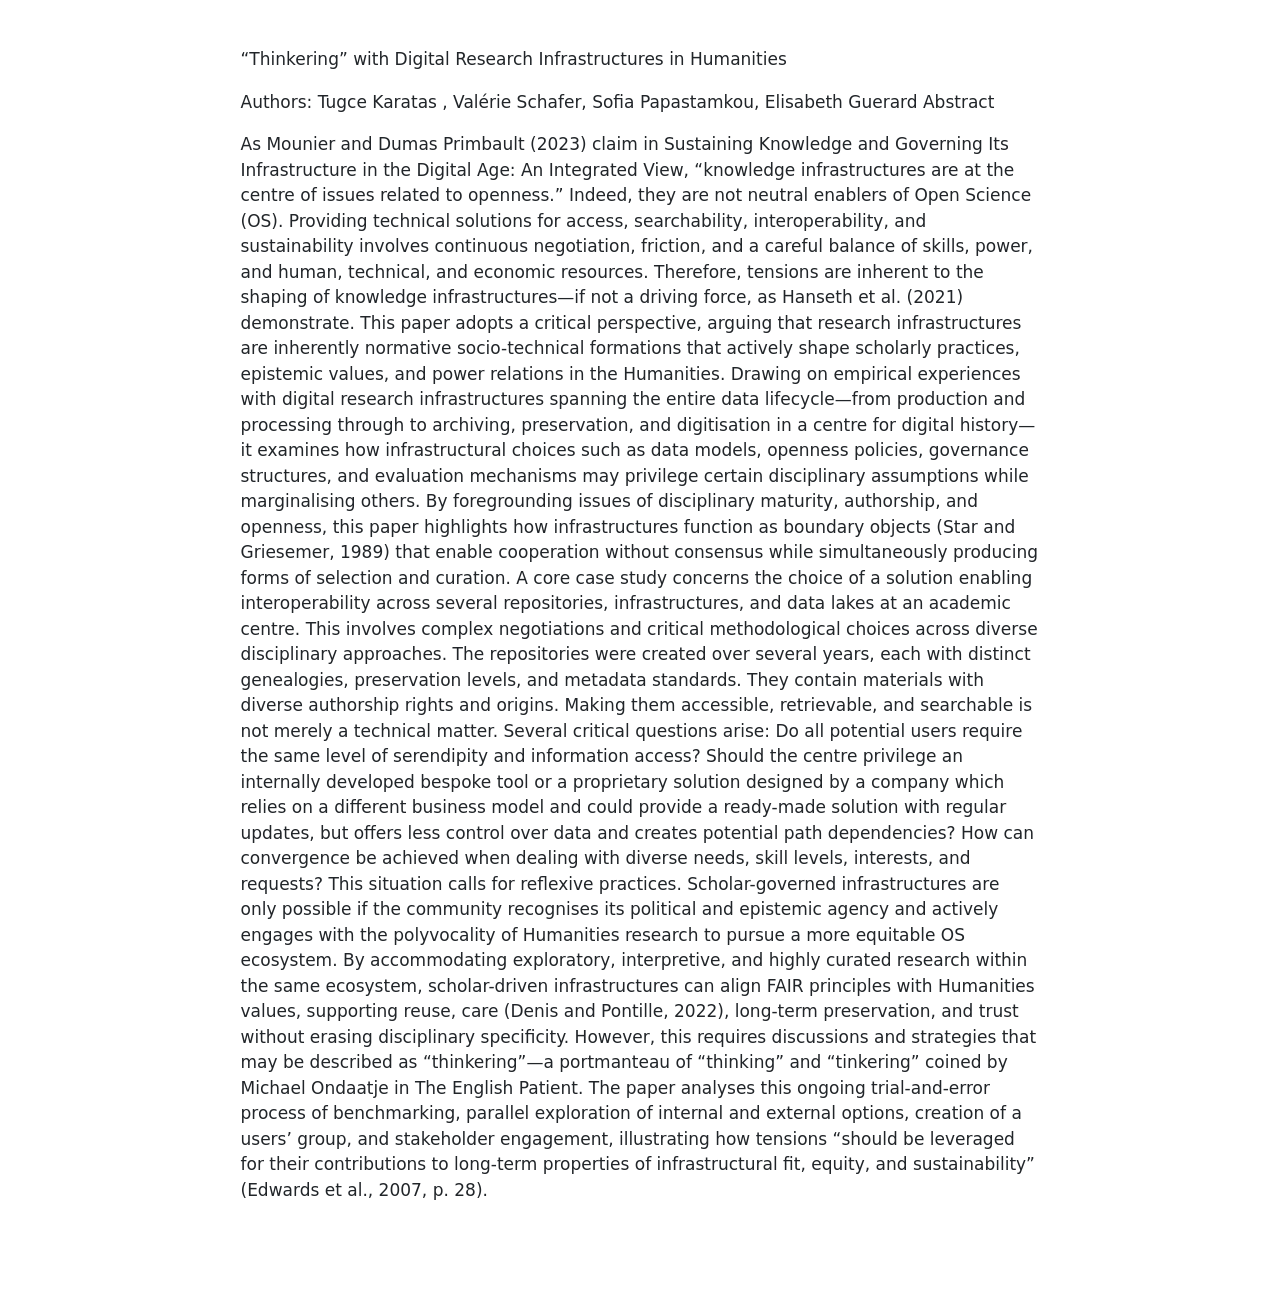
<file: abstract.html>
<!DOCTYPE html>
<html xmlns="http://www.w3.org/1999/xhtml" lang="en" xml:lang="en"><head>

<meta charset="utf-8">
<meta name="generator" content="quarto-1.9.38">

<meta name="viewport" content="width=device-width, initial-scale=1.0, user-scalable=yes">


<title>abstract</title>
<style>
/* Default styles provided by pandoc.
** See https://pandoc.org/MANUAL.html#variables-for-html for config info.
*/
code{white-space: pre-wrap;}
span.smallcaps{font-variant: small-caps;}
div.columns{display: flex; gap: min(4vw, 1.5em);}
div.column{flex: auto; overflow-x: auto;}
div.hanging-indent{margin-left: 1.5em; text-indent: -1.5em;}
ul.task-list{list-style: none;}
ul.task-list li input[type="checkbox"] {
  width: 0.8em;
  margin: 0 0.8em 0.2em -1em; /* quarto-specific, see https://github.com/quarto-dev/quarto-cli/issues/4556 */ 
  vertical-align: middle;
}
</style>


<script src="site_libs/quarto-nav/quarto-nav.js"></script>
<script src="site_libs/clipboard/clipboard.min.js"></script>
<script src="site_libs/quarto-search/autocomplete.umd.js"></script>
<script src="site_libs/quarto-search/fuse.min.js"></script>
<script src="site_libs/quarto-search/quarto-search.js"></script>
<meta name="quarto:offset" content="./">
<script src="site_libs/quarto-html/quarto.js" type="module"></script>
<script src="site_libs/quarto-html/tabsets/tabsets.js" type="module"></script>
<script src="site_libs/quarto-html/popper.min.js"></script>
<script src="site_libs/quarto-html/tippy.umd.min.js"></script>
<script src="site_libs/quarto-html/anchor.min.js"></script>
<link href="site_libs/quarto-html/tippy.css" rel="stylesheet">
<link href="site_libs/quarto-html/quarto-syntax-highlighting-15634bcf2e68342d4ad2dfa704d543f6.css" rel="stylesheet" id="quarto-text-highlighting-styles">
<script src="site_libs/bootstrap/bootstrap.min.js"></script>
<link href="site_libs/bootstrap/bootstrap-icons.css" rel="stylesheet">
<link href="site_libs/bootstrap/bootstrap-1e273511d09b17b40736144097ac5380.min.css" rel="stylesheet" append-hash="true" id="quarto-bootstrap" data-mode="light">
<script id="quarto-search-options" type="application/json">{
  "location": "sidebar",
  "copy-button": false,
  "collapse-after": 3,
  "panel-placement": "start",
  "type": "textbox",
  "limit": 50,
  "keyboard-shortcut": [
    "f",
    "/",
    "s"
  ],
  "show-item-context": false,
  "language": {
    "search-no-results-text": "No results",
    "search-matching-documents-text": "matching documents",
    "search-copy-link-title": "Copy link to search",
    "search-hide-matches-text": "Hide additional matches",
    "search-more-match-text": "more match in this document",
    "search-more-matches-text": "more matches in this document",
    "search-clear-button-title": "Clear",
    "search-text-placeholder": "",
    "search-detached-cancel-button-title": "Cancel",
    "search-submit-button-title": "Submit",
    "search-label": "Search"
  }
}</script>


</head>

<body class="fullcontent quarto-light">

<div id="quarto-search-results"></div>
<!-- content -->
<div id="quarto-content" class="quarto-container page-columns page-rows-contents page-layout-article">
<!-- sidebar -->
<!-- margin-sidebar -->
    
<!-- main -->
<main class="content" id="quarto-document-content"><header id="title-block-header" class="quarto-title-block"></header>




<p>“Thinkering” with Digital Research Infrastructures in Humanities</p>
<p>Authors: Tugce Karatas , Valérie Schafer, Sofia Papastamkou, Elisabeth Guerard Abstract</p>
<p>As Mounier and Dumas Primbault (2023) claim in Sustaining Knowledge and Governing Its Infrastructure in the Digital Age: An Integrated View, “knowledge infrastructures are at the centre of issues related to openness.” Indeed, they are not neutral enablers of Open Science (OS). Providing technical solutions for access, searchability, interoperability, and sustainability involves continuous negotiation, friction, and a careful balance of skills, power, and human, technical, and economic resources. Therefore, tensions are inherent to the shaping of knowledge infrastructures—if not a driving force, as Hanseth et al.&nbsp;(2021) demonstrate. This paper adopts a critical perspective, arguing that research infrastructures are inherently normative socio-technical formations that actively shape scholarly practices, epistemic values, and power relations in the Humanities. Drawing on empirical experiences with digital research infrastructures spanning the entire data lifecycle—from production and processing through to archiving, preservation, and digitisation in a centre for digital history—it examines how infrastructural choices such as data models, openness policies, governance structures, and evaluation mechanisms may privilege certain disciplinary assumptions while marginalising others. By foregrounding issues of disciplinary maturity, authorship, and openness, this paper highlights how infrastructures function as boundary objects (Star and Griesemer, 1989) that enable cooperation without consensus while simultaneously producing forms of selection and curation. A core case study concerns the choice of a solution enabling interoperability across several repositories, infrastructures, and data lakes at an academic centre. This involves complex negotiations and critical methodological choices across diverse disciplinary approaches. The repositories were created over several years, each with distinct genealogies, preservation levels, and metadata standards. They contain materials with diverse authorship rights and origins. Making them accessible, retrievable, and searchable is not merely a technical matter. Several critical questions arise: Do all potential users require the same level of serendipity and information access? Should the centre privilege an internally developed bespoke tool or a proprietary solution designed by a company which relies on a different business model and could provide a ready-made solution with regular updates, but offers less control over data and creates potential path dependencies? How can convergence be achieved when dealing with diverse needs, skill levels, interests, and requests? This situation calls for reflexive practices. Scholar-governed infrastructures are only possible if the community recognises its political and epistemic agency and actively engages with the polyvocality of Humanities research to pursue a more equitable OS ecosystem. By accommodating exploratory, interpretive, and highly curated research within the same ecosystem, scholar-driven infrastructures can align FAIR principles with Humanities values, supporting reuse, care (Denis and Pontille, 2022), long-term preservation, and trust without erasing disciplinary specificity. However, this requires discussions and strategies that may be described as “thinkering”—a portmanteau of “thinking” and “tinkering” coined by Michael Ondaatje in The English Patient. The paper analyses this ongoing trial-and-error process of benchmarking, parallel exploration of internal and external options, creation of a users’ group, and stakeholder engagement, illustrating how tensions “should be leveraged for their contributions to long-term properties of infrastructural fit, equity, and sustainability” (Edwards et al., 2007, p.&nbsp;28).</p>



</main> <!-- /main -->
<script id="quarto-html-after-body" type="application/javascript">
  window.document.addEventListener("DOMContentLoaded", function (event) {
    const icon = "";
    const anchorJS = new window.AnchorJS();
    anchorJS.options = {
      placement: 'right',
      icon: icon
    };
    anchorJS.add('.anchored');
    const isCodeAnnotation = (el) => {
      for (const clz of el.classList) {
        if (clz.startsWith('code-annotation-')) {                     
          return true;
        }
      }
      return false;
    }
    const onCopySuccess = function(e) {
      // button target
      const button = e.trigger;
      // don't keep focus
      button.blur();
      // flash "checked"
      button.classList.add('code-copy-button-checked');
      var currentTitle = button.getAttribute("title");
      button.setAttribute("title", "Copied!");
      let tooltip;
      if (window.bootstrap) {
        button.setAttribute("data-bs-toggle", "tooltip");
        button.setAttribute("data-bs-placement", "left");
        button.setAttribute("data-bs-title", "Copied!");
        tooltip = new bootstrap.Tooltip(button, 
          { trigger: "manual", 
            customClass: "code-copy-button-tooltip",
            offset: [0, -8]});
        tooltip.show();    
      }
      setTimeout(function() {
        if (tooltip) {
          tooltip.hide();
          button.removeAttribute("data-bs-title");
          button.removeAttribute("data-bs-toggle");
          button.removeAttribute("data-bs-placement");
        }
        button.setAttribute("title", currentTitle);
        button.classList.remove('code-copy-button-checked');
      }, 1000);
      // clear code selection
      e.clearSelection();
    }
    const getTextToCopy = function(trigger) {
      const outerScaffold = trigger.parentElement.cloneNode(true);
      const codeEl = outerScaffold.querySelector('code');
      for (const childEl of codeEl.children) {
        if (isCodeAnnotation(childEl)) {
          childEl.remove();
        }
      }
      return codeEl.innerText;
    }
    const clipboard = new window.ClipboardJS('.code-copy-button:not([data-in-quarto-modal])', {
      text: getTextToCopy
    });
    clipboard.on('success', onCopySuccess);
    if (window.document.getElementById('quarto-embedded-source-code-modal')) {
      const clipboardModal = new window.ClipboardJS('.code-copy-button[data-in-quarto-modal]', {
        text: getTextToCopy,
        container: window.document.getElementById('quarto-embedded-source-code-modal')
      });
      clipboardModal.on('success', onCopySuccess);
    }
      var localhostRegex = new RegExp(/^(?:http|https):\/\/localhost\:?[0-9]*\//);
      var mailtoRegex = new RegExp(/^mailto:/);
        var filterRegex = new RegExp("https:\/\/eliselavy\.github\.io\/talk-operas\/");
      var isInternal = (href) => {
          return filterRegex.test(href) || localhostRegex.test(href) || mailtoRegex.test(href);
      }
      // Inspect non-navigation links and adorn them if external
     var links = window.document.querySelectorAll('a[href]:not(.nav-link):not(.navbar-brand):not(.toc-action):not(.sidebar-link):not(.sidebar-item-toggle):not(.pagination-link):not(.no-external):not([aria-hidden]):not(.dropdown-item):not(.quarto-navigation-tool):not(.about-link)');
      for (var i=0; i<links.length; i++) {
        const link = links[i];
        if (!isInternal(link.href)) {
          // undo the damage that might have been done by quarto-nav.js in the case of
          // links that we want to consider external
          if (link.dataset.originalHref !== undefined) {
            link.href = link.dataset.originalHref;
          }
        }
      }
    function tippyHover(el, contentFn, onTriggerFn, onUntriggerFn) {
      const config = {
        allowHTML: true,
        maxWidth: 500,
        delay: 100,
        arrow: false,
        appendTo: function(el) {
            return el.parentElement;
        },
        interactive: true,
        interactiveBorder: 10,
        theme: 'quarto',
        placement: 'bottom-start',
      };
      if (contentFn) {
        config.content = contentFn;
      }
      if (onTriggerFn) {
        config.onTrigger = onTriggerFn;
      }
      if (onUntriggerFn) {
        config.onUntrigger = onUntriggerFn;
      }
      window.tippy(el, config); 
    }
    const noterefs = window.document.querySelectorAll('a[role="doc-noteref"]');
    for (var i=0; i<noterefs.length; i++) {
      const ref = noterefs[i];
      tippyHover(ref, function() {
        // use id or data attribute instead here
        let href = ref.getAttribute('data-footnote-href') || ref.getAttribute('href');
        try { href = new URL(href).hash; } catch {}
        const id = href.replace(/^#\/?/, "");
        const note = window.document.getElementById(id);
        if (note) {
          return note.innerHTML;
        } else {
          return "";
        }
      });
    }
    const xrefs = window.document.querySelectorAll('a.quarto-xref');
    const processXRef = (id, note) => {
      // Strip column container classes
      const stripColumnClz = (el) => {
        el.classList.remove("page-full", "page-columns");
        if (el.children) {
          for (const child of el.children) {
            stripColumnClz(child);
          }
        }
      }
      stripColumnClz(note)
      if (id === null || id.startsWith('sec-')) {
        // Special case sections, only their first couple elements
        const container = document.createElement("div");
        if (note.children && note.children.length > 2) {
          container.appendChild(note.children[0].cloneNode(true));
          for (let i = 1; i < note.children.length; i++) {
            const child = note.children[i];
            if (child.tagName === "P" && child.innerText === "") {
              continue;
            } else {
              container.appendChild(child.cloneNode(true));
              break;
            }
          }
          if (window.Quarto?.typesetMath) {
            window.Quarto.typesetMath(container);
          }
          return container.innerHTML
        } else {
          if (window.Quarto?.typesetMath) {
            window.Quarto.typesetMath(note);
          }
          return note.innerHTML;
        }
      } else {
        // Remove any anchor links if they are present
        const anchorLink = note.querySelector('a.anchorjs-link');
        if (anchorLink) {
          anchorLink.remove();
        }
        if (window.Quarto?.typesetMath) {
          window.Quarto.typesetMath(note);
        }
        if (note.classList.contains("callout")) {
          return note.outerHTML;
        } else {
          return note.innerHTML;
        }
      }
    }
    for (var i=0; i<xrefs.length; i++) {
      const xref = xrefs[i];
      tippyHover(xref, undefined, function(instance) {
        instance.disable();
        let url = xref.getAttribute('href');
        let hash = undefined; 
        if (url.startsWith('#')) {
          hash = url;
        } else {
          try { hash = new URL(url).hash; } catch {}
        }
        if (hash) {
          const id = hash.replace(/^#\/?/, "");
          const note = window.document.getElementById(id);
          if (note !== null) {
            try {
              const html = processXRef(id, note.cloneNode(true));
              instance.setContent(html);
            } finally {
              instance.enable();
              instance.show();
            }
          } else {
            // See if we can fetch this
            fetch(url.split('#')[0])
            .then(res => res.text())
            .then(html => {
              const parser = new DOMParser();
              const htmlDoc = parser.parseFromString(html, "text/html");
              const note = htmlDoc.getElementById(id);
              if (note !== null) {
                const html = processXRef(id, note);
                instance.setContent(html);
              } 
            }).finally(() => {
              instance.enable();
              instance.show();
            });
          }
        } else {
          // See if we can fetch a full url (with no hash to target)
          // This is a special case and we should probably do some content thinning / targeting
          fetch(url)
          .then(res => res.text())
          .then(html => {
            const parser = new DOMParser();
            const htmlDoc = parser.parseFromString(html, "text/html");
            const note = htmlDoc.querySelector('main.content');
            if (note !== null) {
              // This should only happen for chapter cross references
              // (since there is no id in the URL)
              // remove the first header
              if (note.children.length > 0 && note.children[0].tagName === "HEADER") {
                note.children[0].remove();
              }
              const html = processXRef(null, note);
              instance.setContent(html);
            } 
          }).finally(() => {
            instance.enable();
            instance.show();
          });
        }
      }, function(instance) {
      });
    }
        let selectedAnnoteEl;
        const selectorForAnnotation = ( cell, annotation) => {
          let cellAttr = 'data-code-cell="' + cell + '"';
          let lineAttr = 'data-code-annotation="' +  annotation + '"';
          const selector = 'span[' + cellAttr + '][' + lineAttr + ']';
          return selector;
        }
        const selectCodeLines = (annoteEl) => {
          const doc = window.document;
          const targetCell = annoteEl.getAttribute("data-target-cell");
          const targetAnnotation = annoteEl.getAttribute("data-target-annotation");
          const annoteSpan = window.document.querySelector(selectorForAnnotation(targetCell, targetAnnotation));
          const lines = annoteSpan.getAttribute("data-code-lines").split(",");
          const lineIds = lines.map((line) => {
            return targetCell + "-" + line;
          })
          let top = null;
          let height = null;
          let parent = null;
          if (lineIds.length > 0) {
              //compute the position of the single el (top and bottom and make a div)
              const el = window.document.getElementById(lineIds[0]);
              top = el.offsetTop;
              height = el.offsetHeight;
              parent = el.parentElement.parentElement;
            if (lineIds.length > 1) {
              const lastEl = window.document.getElementById(lineIds[lineIds.length - 1]);
              const bottom = lastEl.offsetTop + lastEl.offsetHeight;
              height = bottom - top;
            }
            if (top !== null && height !== null && parent !== null) {
              // cook up a div (if necessary) and position it 
              let div = window.document.getElementById("code-annotation-line-highlight");
              if (div === null) {
                div = window.document.createElement("div");
                div.setAttribute("id", "code-annotation-line-highlight");
                div.style.position = 'absolute';
                parent.appendChild(div);
              }
              div.style.top = top - 2 + "px";
              div.style.height = height + 4 + "px";
              div.style.left = 0;
              let gutterDiv = window.document.getElementById("code-annotation-line-highlight-gutter");
              if (gutterDiv === null) {
                gutterDiv = window.document.createElement("div");
                gutterDiv.setAttribute("id", "code-annotation-line-highlight-gutter");
                gutterDiv.style.position = 'absolute';
                const codeCell = window.document.getElementById(targetCell);
                const gutter = codeCell.querySelector('.code-annotation-gutter');
                gutter.appendChild(gutterDiv);
              }
              gutterDiv.style.top = top - 2 + "px";
              gutterDiv.style.height = height + 4 + "px";
            }
            selectedAnnoteEl = annoteEl;
          }
        };
        const unselectCodeLines = () => {
          const elementsIds = ["code-annotation-line-highlight", "code-annotation-line-highlight-gutter"];
          elementsIds.forEach((elId) => {
            const div = window.document.getElementById(elId);
            if (div) {
              div.remove();
            }
          });
          selectedAnnoteEl = undefined;
        };
          // Handle positioning of the toggle
      window.addEventListener(
        "resize",
        throttle(() => {
          elRect = undefined;
          if (selectedAnnoteEl) {
            selectCodeLines(selectedAnnoteEl);
          }
        }, 10)
      );
      function throttle(fn, ms) {
      let throttle = false;
      let timer;
        return (...args) => {
          if(!throttle) { // first call gets through
              fn.apply(this, args);
              throttle = true;
          } else { // all the others get throttled
              if(timer) clearTimeout(timer); // cancel #2
              timer = setTimeout(() => {
                fn.apply(this, args);
                timer = throttle = false;
              }, ms);
          }
        };
      }
        // Attach click handler to the DT
        const annoteDls = window.document.querySelectorAll('dt[data-target-cell]');
        for (const annoteDlNode of annoteDls) {
          annoteDlNode.addEventListener('click', (event) => {
            const clickedEl = event.target;
            if (clickedEl !== selectedAnnoteEl) {
              unselectCodeLines();
              const activeEl = window.document.querySelector('dt[data-target-cell].code-annotation-active');
              if (activeEl) {
                activeEl.classList.remove('code-annotation-active');
              }
              selectCodeLines(clickedEl);
              clickedEl.classList.add('code-annotation-active');
            } else {
              // Unselect the line
              unselectCodeLines();
              clickedEl.classList.remove('code-annotation-active');
            }
          });
        }
    const findCites = (el) => {
      const parentEl = el.parentElement;
      if (parentEl) {
        const cites = parentEl.dataset.cites;
        if (cites) {
          return {
            el,
            cites: cites.split(' ')
          };
        } else {
          return findCites(el.parentElement)
        }
      } else {
        return undefined;
      }
    };
    var bibliorefs = window.document.querySelectorAll('a[role="doc-biblioref"]');
    for (var i=0; i<bibliorefs.length; i++) {
      const ref = bibliorefs[i];
      const citeInfo = findCites(ref);
      if (citeInfo) {
        tippyHover(citeInfo.el, function() {
          var popup = window.document.createElement('div');
          citeInfo.cites.forEach(function(cite) {
            var citeDiv = window.document.createElement('div');
            citeDiv.classList.add('hanging-indent');
            citeDiv.classList.add('csl-entry');
            var biblioDiv = window.document.getElementById('ref-' + cite);
            if (biblioDiv) {
              citeDiv.innerHTML = biblioDiv.innerHTML;
            }
            popup.appendChild(citeDiv);
          });
          return popup.innerHTML;
        });
      }
    }
  });
  </script>
</div> <!-- /content -->




</body></html>
</file>
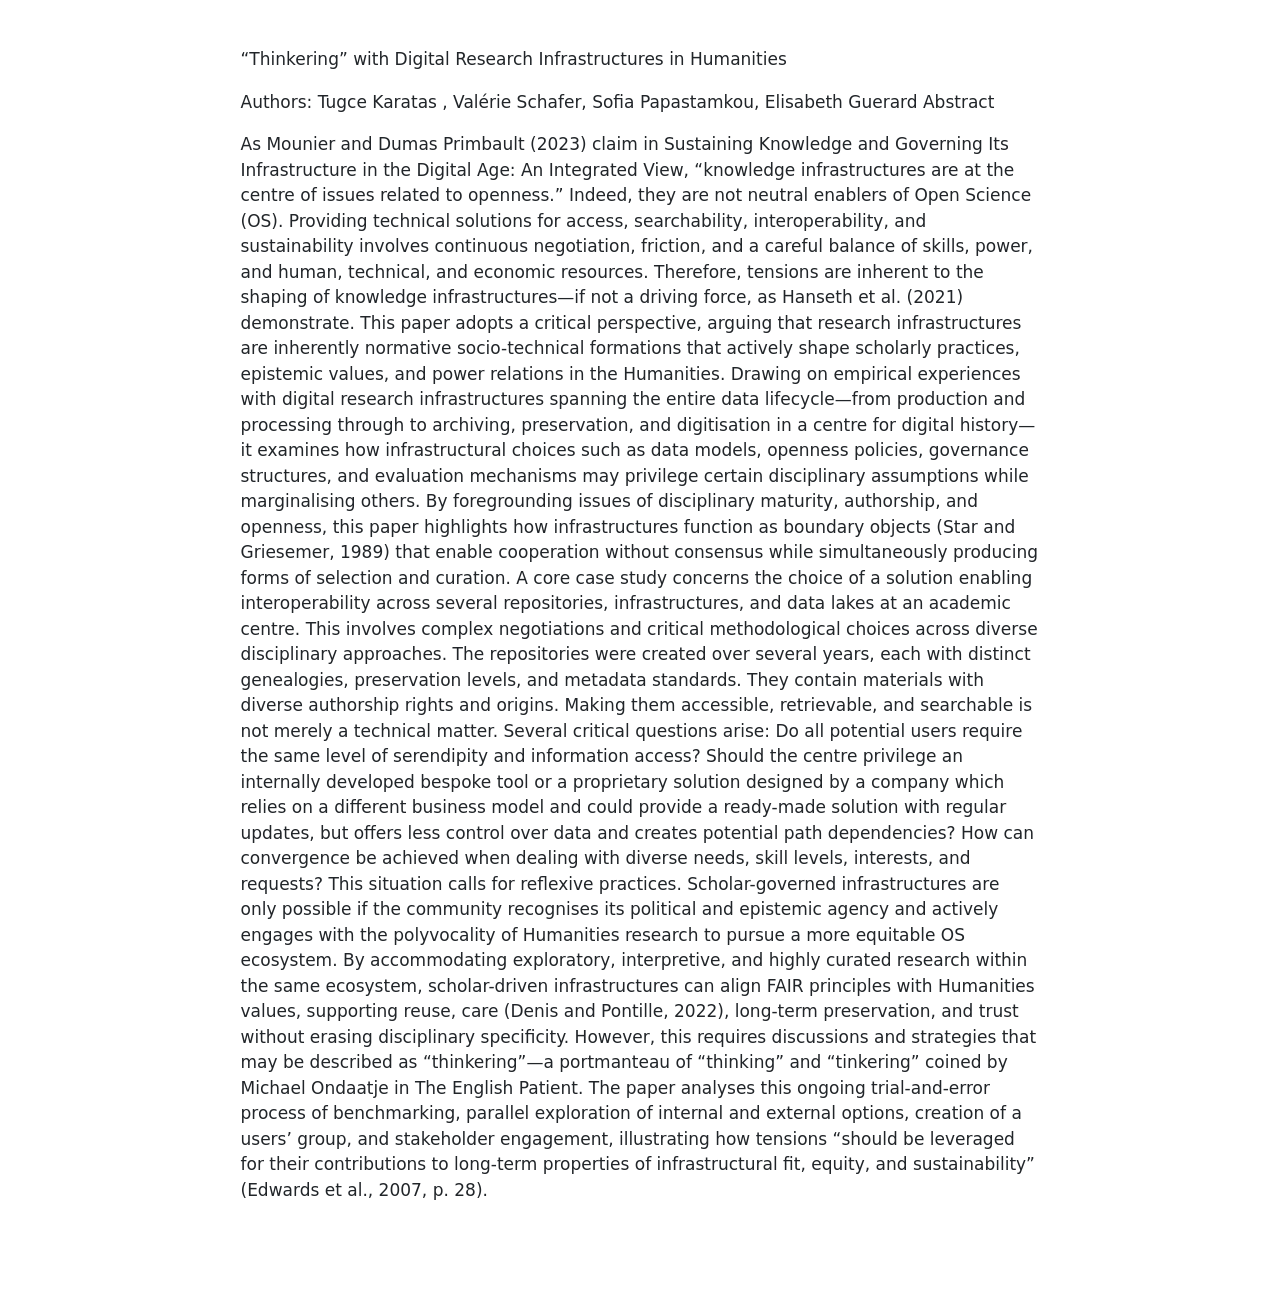
<file: docs/abstract.html>
<!DOCTYPE html>
<html xmlns="http://www.w3.org/1999/xhtml" lang="en" xml:lang="en"><head>

<meta charset="utf-8">
<meta name="generator" content="quarto-1.7.32">

<meta name="viewport" content="width=device-width, initial-scale=1.0, user-scalable=yes">


<title>abstract</title>
<style>
code{white-space: pre-wrap;}
span.smallcaps{font-variant: small-caps;}
div.columns{display: flex; gap: min(4vw, 1.5em);}
div.column{flex: auto; overflow-x: auto;}
div.hanging-indent{margin-left: 1.5em; text-indent: -1.5em;}
ul.task-list{list-style: none;}
ul.task-list li input[type="checkbox"] {
  width: 0.8em;
  margin: 0 0.8em 0.2em -1em; /* quarto-specific, see https://github.com/quarto-dev/quarto-cli/issues/4556 */ 
  vertical-align: middle;
}
</style>


<script src="site_libs/quarto-nav/quarto-nav.js"></script>
<script src="site_libs/clipboard/clipboard.min.js"></script>
<script src="site_libs/quarto-search/autocomplete.umd.js"></script>
<script src="site_libs/quarto-search/fuse.min.js"></script>
<script src="site_libs/quarto-search/quarto-search.js"></script>
<meta name="quarto:offset" content="./">
<script src="site_libs/quarto-html/quarto.js" type="module"></script>
<script src="site_libs/quarto-html/tabsets/tabsets.js" type="module"></script>
<script src="site_libs/quarto-html/popper.min.js"></script>
<script src="site_libs/quarto-html/tippy.umd.min.js"></script>
<script src="site_libs/quarto-html/anchor.min.js"></script>
<link href="site_libs/quarto-html/tippy.css" rel="stylesheet">
<link href="site_libs/quarto-html/quarto-syntax-highlighting-37eea08aefeeee20ff55810ff984fec1.css" rel="stylesheet" id="quarto-text-highlighting-styles">
<script src="site_libs/bootstrap/bootstrap.min.js"></script>
<link href="site_libs/bootstrap/bootstrap-icons.css" rel="stylesheet">
<link href="site_libs/bootstrap/bootstrap-a14e3238c51140e99ccc48519b6ed9ce.min.css" rel="stylesheet" append-hash="true" id="quarto-bootstrap" data-mode="light">
<script id="quarto-search-options" type="application/json">{
  "location": "sidebar",
  "copy-button": false,
  "collapse-after": 3,
  "panel-placement": "start",
  "type": "textbox",
  "limit": 50,
  "keyboard-shortcut": [
    "f",
    "/",
    "s"
  ],
  "show-item-context": false,
  "language": {
    "search-no-results-text": "No results",
    "search-matching-documents-text": "matching documents",
    "search-copy-link-title": "Copy link to search",
    "search-hide-matches-text": "Hide additional matches",
    "search-more-match-text": "more match in this document",
    "search-more-matches-text": "more matches in this document",
    "search-clear-button-title": "Clear",
    "search-text-placeholder": "",
    "search-detached-cancel-button-title": "Cancel",
    "search-submit-button-title": "Submit",
    "search-label": "Search"
  }
}</script>


</head>

<body class="fullcontent quarto-light">

<div id="quarto-search-results"></div>
<!-- content -->
<div id="quarto-content" class="quarto-container page-columns page-rows-contents page-layout-article">
<!-- sidebar -->
<!-- margin-sidebar -->
    
<!-- main -->
<main class="content" id="quarto-document-content"><header id="title-block-header" class="quarto-title-block"></header>




<p>“Thinkering” with Digital Research Infrastructures in Humanities</p>
<p>Authors: Tugce Karatas , Valérie Schafer, Sofia Papastamkou, Elisabeth Guerard Abstract</p>
<p>As Mounier and Dumas Primbault (2023) claim in Sustaining Knowledge and Governing Its Infrastructure in the Digital Age: An Integrated View, “knowledge infrastructures are at the centre of issues related to openness.” Indeed, they are not neutral enablers of Open Science (OS). Providing technical solutions for access, searchability, interoperability, and sustainability involves continuous negotiation, friction, and a careful balance of skills, power, and human, technical, and economic resources. Therefore, tensions are inherent to the shaping of knowledge infrastructures—if not a driving force, as Hanseth et al.&nbsp;(2021) demonstrate. This paper adopts a critical perspective, arguing that research infrastructures are inherently normative socio-technical formations that actively shape scholarly practices, epistemic values, and power relations in the Humanities. Drawing on empirical experiences with digital research infrastructures spanning the entire data lifecycle—from production and processing through to archiving, preservation, and digitisation in a centre for digital history—it examines how infrastructural choices such as data models, openness policies, governance structures, and evaluation mechanisms may privilege certain disciplinary assumptions while marginalising others. By foregrounding issues of disciplinary maturity, authorship, and openness, this paper highlights how infrastructures function as boundary objects (Star and Griesemer, 1989) that enable cooperation without consensus while simultaneously producing forms of selection and curation. A core case study concerns the choice of a solution enabling interoperability across several repositories, infrastructures, and data lakes at an academic centre. This involves complex negotiations and critical methodological choices across diverse disciplinary approaches. The repositories were created over several years, each with distinct genealogies, preservation levels, and metadata standards. They contain materials with diverse authorship rights and origins. Making them accessible, retrievable, and searchable is not merely a technical matter. Several critical questions arise: Do all potential users require the same level of serendipity and information access? Should the centre privilege an internally developed bespoke tool or a proprietary solution designed by a company which relies on a different business model and could provide a ready-made solution with regular updates, but offers less control over data and creates potential path dependencies? How can convergence be achieved when dealing with diverse needs, skill levels, interests, and requests? This situation calls for reflexive practices. Scholar-governed infrastructures are only possible if the community recognises its political and epistemic agency and actively engages with the polyvocality of Humanities research to pursue a more equitable OS ecosystem. By accommodating exploratory, interpretive, and highly curated research within the same ecosystem, scholar-driven infrastructures can align FAIR principles with Humanities values, supporting reuse, care (Denis and Pontille, 2022), long-term preservation, and trust without erasing disciplinary specificity. However, this requires discussions and strategies that may be described as “thinkering”—a portmanteau of “thinking” and “tinkering” coined by Michael Ondaatje in The English Patient. The paper analyses this ongoing trial-and-error process of benchmarking, parallel exploration of internal and external options, creation of a users’ group, and stakeholder engagement, illustrating how tensions “should be leveraged for their contributions to long-term properties of infrastructural fit, equity, and sustainability” (Edwards et al., 2007, p.&nbsp;28).</p>



</main> <!-- /main -->
<script id="quarto-html-after-body" type="application/javascript">
  window.document.addEventListener("DOMContentLoaded", function (event) {
    const icon = "";
    const anchorJS = new window.AnchorJS();
    anchorJS.options = {
      placement: 'right',
      icon: icon
    };
    anchorJS.add('.anchored');
    const isCodeAnnotation = (el) => {
      for (const clz of el.classList) {
        if (clz.startsWith('code-annotation-')) {                     
          return true;
        }
      }
      return false;
    }
    const onCopySuccess = function(e) {
      // button target
      const button = e.trigger;
      // don't keep focus
      button.blur();
      // flash "checked"
      button.classList.add('code-copy-button-checked');
      var currentTitle = button.getAttribute("title");
      button.setAttribute("title", "Copied!");
      let tooltip;
      if (window.bootstrap) {
        button.setAttribute("data-bs-toggle", "tooltip");
        button.setAttribute("data-bs-placement", "left");
        button.setAttribute("data-bs-title", "Copied!");
        tooltip = new bootstrap.Tooltip(button, 
          { trigger: "manual", 
            customClass: "code-copy-button-tooltip",
            offset: [0, -8]});
        tooltip.show();    
      }
      setTimeout(function() {
        if (tooltip) {
          tooltip.hide();
          button.removeAttribute("data-bs-title");
          button.removeAttribute("data-bs-toggle");
          button.removeAttribute("data-bs-placement");
        }
        button.setAttribute("title", currentTitle);
        button.classList.remove('code-copy-button-checked');
      }, 1000);
      // clear code selection
      e.clearSelection();
    }
    const getTextToCopy = function(trigger) {
        const codeEl = trigger.previousElementSibling.cloneNode(true);
        for (const childEl of codeEl.children) {
          if (isCodeAnnotation(childEl)) {
            childEl.remove();
          }
        }
        return codeEl.innerText;
    }
    const clipboard = new window.ClipboardJS('.code-copy-button:not([data-in-quarto-modal])', {
      text: getTextToCopy
    });
    clipboard.on('success', onCopySuccess);
    if (window.document.getElementById('quarto-embedded-source-code-modal')) {
      const clipboardModal = new window.ClipboardJS('.code-copy-button[data-in-quarto-modal]', {
        text: getTextToCopy,
        container: window.document.getElementById('quarto-embedded-source-code-modal')
      });
      clipboardModal.on('success', onCopySuccess);
    }
      var localhostRegex = new RegExp(/^(?:http|https):\/\/localhost\:?[0-9]*\//);
      var mailtoRegex = new RegExp(/^mailto:/);
        var filterRegex = new RegExp('/' + window.location.host + '/');
      var isInternal = (href) => {
          return filterRegex.test(href) || localhostRegex.test(href) || mailtoRegex.test(href);
      }
      // Inspect non-navigation links and adorn them if external
     var links = window.document.querySelectorAll('a[href]:not(.nav-link):not(.navbar-brand):not(.toc-action):not(.sidebar-link):not(.sidebar-item-toggle):not(.pagination-link):not(.no-external):not([aria-hidden]):not(.dropdown-item):not(.quarto-navigation-tool):not(.about-link)');
      for (var i=0; i<links.length; i++) {
        const link = links[i];
        if (!isInternal(link.href)) {
          // undo the damage that might have been done by quarto-nav.js in the case of
          // links that we want to consider external
          if (link.dataset.originalHref !== undefined) {
            link.href = link.dataset.originalHref;
          }
        }
      }
    function tippyHover(el, contentFn, onTriggerFn, onUntriggerFn) {
      const config = {
        allowHTML: true,
        maxWidth: 500,
        delay: 100,
        arrow: false,
        appendTo: function(el) {
            return el.parentElement;
        },
        interactive: true,
        interactiveBorder: 10,
        theme: 'quarto',
        placement: 'bottom-start',
      };
      if (contentFn) {
        config.content = contentFn;
      }
      if (onTriggerFn) {
        config.onTrigger = onTriggerFn;
      }
      if (onUntriggerFn) {
        config.onUntrigger = onUntriggerFn;
      }
      window.tippy(el, config); 
    }
    const noterefs = window.document.querySelectorAll('a[role="doc-noteref"]');
    for (var i=0; i<noterefs.length; i++) {
      const ref = noterefs[i];
      tippyHover(ref, function() {
        // use id or data attribute instead here
        let href = ref.getAttribute('data-footnote-href') || ref.getAttribute('href');
        try { href = new URL(href).hash; } catch {}
        const id = href.replace(/^#\/?/, "");
        const note = window.document.getElementById(id);
        if (note) {
          return note.innerHTML;
        } else {
          return "";
        }
      });
    }
    const xrefs = window.document.querySelectorAll('a.quarto-xref');
    const processXRef = (id, note) => {
      // Strip column container classes
      const stripColumnClz = (el) => {
        el.classList.remove("page-full", "page-columns");
        if (el.children) {
          for (const child of el.children) {
            stripColumnClz(child);
          }
        }
      }
      stripColumnClz(note)
      if (id === null || id.startsWith('sec-')) {
        // Special case sections, only their first couple elements
        const container = document.createElement("div");
        if (note.children && note.children.length > 2) {
          container.appendChild(note.children[0].cloneNode(true));
          for (let i = 1; i < note.children.length; i++) {
            const child = note.children[i];
            if (child.tagName === "P" && child.innerText === "") {
              continue;
            } else {
              container.appendChild(child.cloneNode(true));
              break;
            }
          }
          if (window.Quarto?.typesetMath) {
            window.Quarto.typesetMath(container);
          }
          return container.innerHTML
        } else {
          if (window.Quarto?.typesetMath) {
            window.Quarto.typesetMath(note);
          }
          return note.innerHTML;
        }
      } else {
        // Remove any anchor links if they are present
        const anchorLink = note.querySelector('a.anchorjs-link');
        if (anchorLink) {
          anchorLink.remove();
        }
        if (window.Quarto?.typesetMath) {
          window.Quarto.typesetMath(note);
        }
        if (note.classList.contains("callout")) {
          return note.outerHTML;
        } else {
          return note.innerHTML;
        }
      }
    }
    for (var i=0; i<xrefs.length; i++) {
      const xref = xrefs[i];
      tippyHover(xref, undefined, function(instance) {
        instance.disable();
        let url = xref.getAttribute('href');
        let hash = undefined; 
        if (url.startsWith('#')) {
          hash = url;
        } else {
          try { hash = new URL(url).hash; } catch {}
        }
        if (hash) {
          const id = hash.replace(/^#\/?/, "");
          const note = window.document.getElementById(id);
          if (note !== null) {
            try {
              const html = processXRef(id, note.cloneNode(true));
              instance.setContent(html);
            } finally {
              instance.enable();
              instance.show();
            }
          } else {
            // See if we can fetch this
            fetch(url.split('#')[0])
            .then(res => res.text())
            .then(html => {
              const parser = new DOMParser();
              const htmlDoc = parser.parseFromString(html, "text/html");
              const note = htmlDoc.getElementById(id);
              if (note !== null) {
                const html = processXRef(id, note);
                instance.setContent(html);
              } 
            }).finally(() => {
              instance.enable();
              instance.show();
            });
          }
        } else {
          // See if we can fetch a full url (with no hash to target)
          // This is a special case and we should probably do some content thinning / targeting
          fetch(url)
          .then(res => res.text())
          .then(html => {
            const parser = new DOMParser();
            const htmlDoc = parser.parseFromString(html, "text/html");
            const note = htmlDoc.querySelector('main.content');
            if (note !== null) {
              // This should only happen for chapter cross references
              // (since there is no id in the URL)
              // remove the first header
              if (note.children.length > 0 && note.children[0].tagName === "HEADER") {
                note.children[0].remove();
              }
              const html = processXRef(null, note);
              instance.setContent(html);
            } 
          }).finally(() => {
            instance.enable();
            instance.show();
          });
        }
      }, function(instance) {
      });
    }
        let selectedAnnoteEl;
        const selectorForAnnotation = ( cell, annotation) => {
          let cellAttr = 'data-code-cell="' + cell + '"';
          let lineAttr = 'data-code-annotation="' +  annotation + '"';
          const selector = 'span[' + cellAttr + '][' + lineAttr + ']';
          return selector;
        }
        const selectCodeLines = (annoteEl) => {
          const doc = window.document;
          const targetCell = annoteEl.getAttribute("data-target-cell");
          const targetAnnotation = annoteEl.getAttribute("data-target-annotation");
          const annoteSpan = window.document.querySelector(selectorForAnnotation(targetCell, targetAnnotation));
          const lines = annoteSpan.getAttribute("data-code-lines").split(",");
          const lineIds = lines.map((line) => {
            return targetCell + "-" + line;
          })
          let top = null;
          let height = null;
          let parent = null;
          if (lineIds.length > 0) {
              //compute the position of the single el (top and bottom and make a div)
              const el = window.document.getElementById(lineIds[0]);
              top = el.offsetTop;
              height = el.offsetHeight;
              parent = el.parentElement.parentElement;
            if (lineIds.length > 1) {
              const lastEl = window.document.getElementById(lineIds[lineIds.length - 1]);
              const bottom = lastEl.offsetTop + lastEl.offsetHeight;
              height = bottom - top;
            }
            if (top !== null && height !== null && parent !== null) {
              // cook up a div (if necessary) and position it 
              let div = window.document.getElementById("code-annotation-line-highlight");
              if (div === null) {
                div = window.document.createElement("div");
                div.setAttribute("id", "code-annotation-line-highlight");
                div.style.position = 'absolute';
                parent.appendChild(div);
              }
              div.style.top = top - 2 + "px";
              div.style.height = height + 4 + "px";
              div.style.left = 0;
              let gutterDiv = window.document.getElementById("code-annotation-line-highlight-gutter");
              if (gutterDiv === null) {
                gutterDiv = window.document.createElement("div");
                gutterDiv.setAttribute("id", "code-annotation-line-highlight-gutter");
                gutterDiv.style.position = 'absolute';
                const codeCell = window.document.getElementById(targetCell);
                const gutter = codeCell.querySelector('.code-annotation-gutter');
                gutter.appendChild(gutterDiv);
              }
              gutterDiv.style.top = top - 2 + "px";
              gutterDiv.style.height = height + 4 + "px";
            }
            selectedAnnoteEl = annoteEl;
          }
        };
        const unselectCodeLines = () => {
          const elementsIds = ["code-annotation-line-highlight", "code-annotation-line-highlight-gutter"];
          elementsIds.forEach((elId) => {
            const div = window.document.getElementById(elId);
            if (div) {
              div.remove();
            }
          });
          selectedAnnoteEl = undefined;
        };
          // Handle positioning of the toggle
      window.addEventListener(
        "resize",
        throttle(() => {
          elRect = undefined;
          if (selectedAnnoteEl) {
            selectCodeLines(selectedAnnoteEl);
          }
        }, 10)
      );
      function throttle(fn, ms) {
      let throttle = false;
      let timer;
        return (...args) => {
          if(!throttle) { // first call gets through
              fn.apply(this, args);
              throttle = true;
          } else { // all the others get throttled
              if(timer) clearTimeout(timer); // cancel #2
              timer = setTimeout(() => {
                fn.apply(this, args);
                timer = throttle = false;
              }, ms);
          }
        };
      }
        // Attach click handler to the DT
        const annoteDls = window.document.querySelectorAll('dt[data-target-cell]');
        for (const annoteDlNode of annoteDls) {
          annoteDlNode.addEventListener('click', (event) => {
            const clickedEl = event.target;
            if (clickedEl !== selectedAnnoteEl) {
              unselectCodeLines();
              const activeEl = window.document.querySelector('dt[data-target-cell].code-annotation-active');
              if (activeEl) {
                activeEl.classList.remove('code-annotation-active');
              }
              selectCodeLines(clickedEl);
              clickedEl.classList.add('code-annotation-active');
            } else {
              // Unselect the line
              unselectCodeLines();
              clickedEl.classList.remove('code-annotation-active');
            }
          });
        }
    const findCites = (el) => {
      const parentEl = el.parentElement;
      if (parentEl) {
        const cites = parentEl.dataset.cites;
        if (cites) {
          return {
            el,
            cites: cites.split(' ')
          };
        } else {
          return findCites(el.parentElement)
        }
      } else {
        return undefined;
      }
    };
    var bibliorefs = window.document.querySelectorAll('a[role="doc-biblioref"]');
    for (var i=0; i<bibliorefs.length; i++) {
      const ref = bibliorefs[i];
      const citeInfo = findCites(ref);
      if (citeInfo) {
        tippyHover(citeInfo.el, function() {
          var popup = window.document.createElement('div');
          citeInfo.cites.forEach(function(cite) {
            var citeDiv = window.document.createElement('div');
            citeDiv.classList.add('hanging-indent');
            citeDiv.classList.add('csl-entry');
            var biblioDiv = window.document.getElementById('ref-' + cite);
            if (biblioDiv) {
              citeDiv.innerHTML = biblioDiv.innerHTML;
            }
            popup.appendChild(citeDiv);
          });
          return popup.innerHTML;
        });
      }
    }
  });
  </script>
</div> <!-- /content -->




</body></html>
</file>
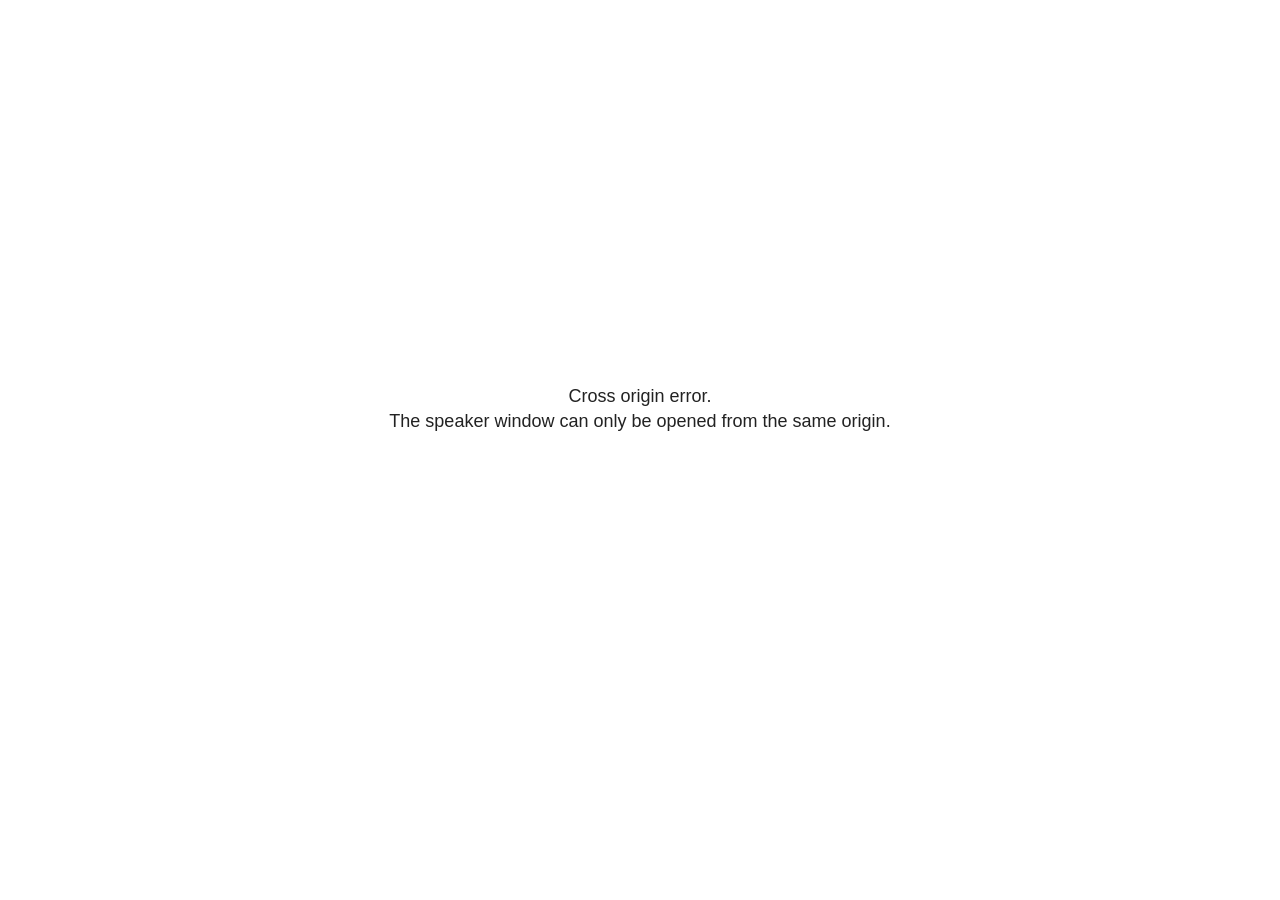
<file: site_libs/revealjs/plugin/notes/speaker-view.html>
<!--
	NOTE: You need to build the notes plugin after making changes to this file.
-->
<html lang="en">
	<head>
		<meta charset="utf-8">

		<title>reveal.js - Speaker View</title>

		<style>
			body {
				font-family: Helvetica;
				font-size: 18px;
			}

			#current-slide,
			#upcoming-slide,
			#speaker-controls {
				padding: 6px;
				box-sizing: border-box;
				-moz-box-sizing: border-box;
			}

			#current-slide iframe,
			#upcoming-slide iframe {
				width: 100%;
				height: 100%;
				border: 1px solid #ddd;
			}

			#current-slide .label,
			#upcoming-slide .label {
				position: absolute;
				top: 10px;
				left: 10px;
				z-index: 2;
			}

			#connection-status {
				position: absolute;
				top: 0;
				left: 0;
				width: 100%;
				height: 100%;
				z-index: 20;
				padding: 30% 20% 20% 20%;
				font-size: 18px;
				color: #222;
				background: #fff;
				text-align: center;
				box-sizing: border-box;
				line-height: 1.4;
			}

			.overlay-element {
				height: 34px;
				line-height: 34px;
				padding: 0 10px;
				text-shadow: none;
				background: rgba( 220, 220, 220, 0.8 );
				color: #222;
				font-size: 14px;
			}

			.overlay-element.interactive:hover {
				background: rgba( 220, 220, 220, 1 );
			}

			#current-slide {
				position: absolute;
				width: 60%;
				height: 100%;
				top: 0;
				left: 0;
				padding-right: 0;
			}

			#upcoming-slide {
				position: absolute;
				width: 40%;
				height: 40%;
				right: 0;
				top: 0;
			}

			/* Speaker controls */
			#speaker-controls {
				position: absolute;
				top: 40%;
				right: 0;
				width: 40%;
				height: 60%;
				overflow: auto;
				font-size: 18px;
			}

				.speaker-controls-time.hidden,
				.speaker-controls-notes.hidden {
					display: none;
				}

				.speaker-controls-time .label,
				.speaker-controls-pace .label,
				.speaker-controls-notes .label {
					text-transform: uppercase;
					font-weight: normal;
					font-size: 0.66em;
					color: #666;
					margin: 0;
				}

				.speaker-controls-time, .speaker-controls-pace {
					border-bottom: 1px solid rgba( 200, 200, 200, 0.5 );
					margin-bottom: 10px;
					padding: 10px 16px;
					padding-bottom: 20px;
					cursor: pointer;
				}

				.speaker-controls-time .reset-button {
					opacity: 0;
					float: right;
					color: #666;
					text-decoration: none;
				}
				.speaker-controls-time:hover .reset-button {
					opacity: 1;
				}

				.speaker-controls-time .timer,
				.speaker-controls-time .clock {
					width: 50%;
				}

				.speaker-controls-time .timer,
				.speaker-controls-time .clock,
				.speaker-controls-time .pacing .hours-value,
				.speaker-controls-time .pacing .minutes-value,
				.speaker-controls-time .pacing .seconds-value {
					font-size: 1.9em;
				}

				.speaker-controls-time .timer {
					float: left;
				}

				.speaker-controls-time .clock {
					float: right;
					text-align: right;
				}

				.speaker-controls-time span.mute {
					opacity: 0.3;
				}

				.speaker-controls-time .pacing-title {
					margin-top: 5px;
				}

				.speaker-controls-time .pacing.ahead {
					color: blue;
				}

				.speaker-controls-time .pacing.on-track {
					color: green;
				}

				.speaker-controls-time .pacing.behind {
					color: red;
				}

				.speaker-controls-notes {
					padding: 10px 16px;
				}

				.speaker-controls-notes .value {
					margin-top: 5px;
					line-height: 1.4;
					font-size: 1.2em;
				}

			/* Layout selector */
			#speaker-layout {
				position: absolute;
				top: 10px;
				right: 10px;
				color: #222;
				z-index: 10;
			}
				#speaker-layout select {
					position: absolute;
					width: 100%;
					height: 100%;
					top: 0;
					left: 0;
					border: 0;
					box-shadow: 0;
					cursor: pointer;
					opacity: 0;

					font-size: 1em;
					background-color: transparent;

					-moz-appearance: none;
					-webkit-appearance: none;
					-webkit-tap-highlight-color: rgba(0, 0, 0, 0);
				}

				#speaker-layout select:focus {
					outline: none;
					box-shadow: none;
				}

			.clear {
				clear: both;
			}

			/* Speaker layout: Wide */
			body[data-speaker-layout="wide"] #current-slide,
			body[data-speaker-layout="wide"] #upcoming-slide {
				width: 50%;
				height: 45%;
				padding: 6px;
			}

			body[data-speaker-layout="wide"] #current-slide {
				top: 0;
				left: 0;
			}

			body[data-speaker-layout="wide"] #upcoming-slide {
				top: 0;
				left: 50%;
			}

			body[data-speaker-layout="wide"] #speaker-controls {
				top: 45%;
				left: 0;
				width: 100%;
				height: 50%;
				font-size: 1.25em;
			}

			/* Speaker layout: Tall */
			body[data-speaker-layout="tall"] #current-slide,
			body[data-speaker-layout="tall"] #upcoming-slide {
				width: 45%;
				height: 50%;
				padding: 6px;
			}

			body[data-speaker-layout="tall"] #current-slide {
				top: 0;
				left: 0;
			}

			body[data-speaker-layout="tall"] #upcoming-slide {
				top: 50%;
				left: 0;
			}

			body[data-speaker-layout="tall"] #speaker-controls {
				padding-top: 40px;
				top: 0;
				left: 45%;
				width: 55%;
				height: 100%;
				font-size: 1.25em;
			}

			/* Speaker layout: Notes only */
			body[data-speaker-layout="notes-only"] #current-slide,
			body[data-speaker-layout="notes-only"] #upcoming-slide {
				display: none;
			}

			body[data-speaker-layout="notes-only"] #speaker-controls {
				padding-top: 40px;
				top: 0;
				left: 0;
				width: 100%;
				height: 100%;
				font-size: 1.25em;
			}

			@media screen and (max-width: 1080px) {
				body[data-speaker-layout="default"] #speaker-controls {
					font-size: 16px;
				}
			}

			@media screen and (max-width: 900px) {
				body[data-speaker-layout="default"] #speaker-controls {
					font-size: 14px;
				}
			}

			@media screen and (max-width: 800px) {
				body[data-speaker-layout="default"] #speaker-controls {
					font-size: 12px;
				}
			}

		</style>
	</head>

	<body>

		<div id="connection-status">Loading speaker view...</div>

		<div id="current-slide"></div>
		<div id="upcoming-slide"><span class="overlay-element label">Upcoming</span></div>
		<div id="speaker-controls">
			<div class="speaker-controls-time">
				<h4 class="label">Time <span class="reset-button">Click to Reset</span></h4>
				<div class="clock">
					<span class="clock-value">0:00 AM</span>
				</div>
				<div class="timer">
					<span class="hours-value">00</span><span class="minutes-value">:00</span><span class="seconds-value">:00</span>
				</div>
				<div class="clear"></div>

				<h4 class="label pacing-title" style="display: none">Pacing – Time to finish current slide</h4>
				<div class="pacing" style="display: none">
					<span class="hours-value">00</span><span class="minutes-value">:00</span><span class="seconds-value">:00</span>
				</div>
			</div>

			<div class="speaker-controls-notes hidden">
				<h4 class="label">Notes</h4>
				<div class="value"></div>
			</div>
		</div>
		<div id="speaker-layout" class="overlay-element interactive">
			<span class="speaker-layout-label"></span>
			<select class="speaker-layout-dropdown"></select>
		</div>

		<script>

			(function() {

				var notes,
					notesValue,
					currentState,
					currentSlide,
					upcomingSlide,
					layoutLabel,
					layoutDropdown,
					pendingCalls = {},
					lastRevealApiCallId = 0,
					connected = false

				var connectionStatus = document.querySelector( '#connection-status' );

				var SPEAKER_LAYOUTS = {
					'default': 'Default',
					'wide': 'Wide',
					'tall': 'Tall',
					'notes-only': 'Notes only'
				};

				setupLayout();

				let openerOrigin;

				try {
					openerOrigin = window.opener.location.origin;
				}
				catch ( error ) { console.warn( error ) }

				// In order to prevent XSS, the speaker view will only run if its
				// opener has the same origin as itself
				if( window.location.origin !== openerOrigin ) {
					connectionStatus.innerHTML = 'Cross origin error.<br>The speaker window can only be opened from the same origin.';
					return;
				}

				var connectionTimeout = setTimeout( function() {
					connectionStatus.innerHTML = 'Error connecting to main window.<br>Please try closing and reopening the speaker view.';
				}, 5000 );

				window.addEventListener( 'message', function( event ) {

					// Validate the origin of all messages to avoid parsing messages
					// that aren't meant for us. Ignore when running off file:// so
					// that the speaker view continues to work without a web server.
					if( window.location.origin !== event.origin && window.location.origin !== 'file://' ) {
						return
					}

					clearTimeout( connectionTimeout );
					connectionStatus.style.display = 'none';

					var data = JSON.parse( event.data );

					// The overview mode is only useful to the reveal.js instance
					// where navigation occurs so we don't sync it
					if( data.state ) delete data.state.overview;

					// Messages sent by the notes plugin inside of the main window
					if( data && data.namespace === 'reveal-notes' ) {
						if( data.type === 'connect' ) {
							handleConnectMessage( data );
						}
						else if( data.type === 'state' ) {
							handleStateMessage( data );
						}
						else if( data.type === 'return' ) {
							pendingCalls[data.callId](data.result);
							delete pendingCalls[data.callId];
						}
					}
					// Messages sent by the reveal.js inside of the current slide preview
					else if( data && data.namespace === 'reveal' ) {
						if( /ready/.test( data.eventName ) ) {
							// Send a message back to notify that the handshake is complete
							window.opener.postMessage( JSON.stringify({ namespace: 'reveal-notes', type: 'connected'} ), '*' );
						}
						else if( /slidechanged|fragmentshown|fragmenthidden|paused|resumed/.test( data.eventName ) && currentState !== JSON.stringify( data.state ) ) {

							dispatchStateToMainWindow( data.state );

						}
					}

				} );

				/**
				 * Updates the presentation in the main window to match the state
				 * of the presentation in the notes window.
				 */
				const dispatchStateToMainWindow = debounce(( state ) => {
					window.opener.postMessage( JSON.stringify({ method: 'setState', args: [ state ]} ), '*' );
				}, 500);

				/**
				 * Asynchronously calls the Reveal.js API of the main frame.
				 */
				function callRevealApi( methodName, methodArguments, callback ) {

					var callId = ++lastRevealApiCallId;
					pendingCalls[callId] = callback;
					window.opener.postMessage( JSON.stringify( {
						namespace: 'reveal-notes',
						type: 'call',
						callId: callId,
						methodName: methodName,
						arguments: methodArguments
					} ), '*' );

				}

				/**
				 * Called when the main window is trying to establish a
				 * connection.
				 */
				function handleConnectMessage( data ) {

					if( connected === false ) {
						connected = true;

						setupIframes( data );
						setupKeyboard();
						setupNotes();
						setupTimer();
						setupHeartbeat();
					}

				}

				/**
				 * Called when the main window sends an updated state.
				 */
				function handleStateMessage( data ) {

					// Store the most recently set state to avoid circular loops
					// applying the same state
					currentState = JSON.stringify( data.state );

					// No need for updating the notes in case of fragment changes
					if ( data.notes ) {
						notes.classList.remove( 'hidden' );
						notesValue.style.whiteSpace = data.whitespace;
						if( data.markdown ) {
							notesValue.innerHTML = marked( data.notes );
						}
						else {
							notesValue.innerHTML = data.notes;
						}
					}
					else {
						notes.classList.add( 'hidden' );
					}

					// Update the note slides
					currentSlide.contentWindow.postMessage( JSON.stringify({ method: 'setState', args: [ data.state ] }), '*' );
					upcomingSlide.contentWindow.postMessage( JSON.stringify({ method: 'setState', args: [ data.state ] }), '*' );
					upcomingSlide.contentWindow.postMessage( JSON.stringify({ method: 'next' }), '*' );

				}

				// Limit to max one state update per X ms
				handleStateMessage = debounce( handleStateMessage, 200 );

				/**
				 * Forward keyboard events to the current slide window.
				 * This enables keyboard events to work even if focus
				 * isn't set on the current slide iframe.
				 *
				 * Block F5 default handling, it reloads and disconnects
				 * the speaker notes window.
				 */
				function setupKeyboard() {

					document.addEventListener( 'keydown', function( event ) {
						if( event.keyCode === 116 || ( event.metaKey && event.keyCode === 82 ) ) {
							event.preventDefault();
							return false;
						}
						currentSlide.contentWindow.postMessage( JSON.stringify({ method: 'triggerKey', args: [ event.keyCode ] }), '*' );
					} );

				}

				/**
				 * Creates the preview iframes.
				 */
				function setupIframes( data ) {

					var params = [
						'receiver',
						'progress=false',
						'history=false',
						'transition=none',
						'autoSlide=0',
						'backgroundTransition=none'
					].join( '&' );

					var urlSeparator = /\?/.test(data.url) ? '&' : '?';
					var hash = '#/' + data.state.indexh + '/' + data.state.indexv;
					var currentURL = data.url + urlSeparator + params + '&scrollActivationWidth=false&postMessageEvents=true' + hash;
					var upcomingURL = data.url + urlSeparator + params + '&scrollActivationWidth=false&controls=false' + hash;

					currentSlide = document.createElement( 'iframe' );
					currentSlide.setAttribute( 'width', 1280 );
					currentSlide.setAttribute( 'height', 1024 );
					currentSlide.setAttribute( 'src', currentURL );
					document.querySelector( '#current-slide' ).appendChild( currentSlide );

					upcomingSlide = document.createElement( 'iframe' );
					upcomingSlide.setAttribute( 'width', 640 );
					upcomingSlide.setAttribute( 'height', 512 );
					upcomingSlide.setAttribute( 'src', upcomingURL );
					document.querySelector( '#upcoming-slide' ).appendChild( upcomingSlide );

				}

				/**
				 * Setup the notes UI.
				 */
				function setupNotes() {

					notes = document.querySelector( '.speaker-controls-notes' );
					notesValue = document.querySelector( '.speaker-controls-notes .value' );

				}

				/**
				 * We send out a heartbeat at all times to ensure we can
				 * reconnect with the main presentation window after reloads.
				 */
				function setupHeartbeat() {

					setInterval( () => {
						window.opener.postMessage( JSON.stringify({ namespace: 'reveal-notes', type: 'heartbeat'} ), '*' );
					}, 1000 );

				}

				function getTimings( callback ) {

					callRevealApi( 'getSlidesAttributes', [], function ( slideAttributes ) {
						callRevealApi( 'getConfig', [], function ( config ) {
							var totalTime = config.totalTime;
							var minTimePerSlide = config.minimumTimePerSlide || 0;
							var defaultTiming = config.defaultTiming;
							if ((defaultTiming == null) && (totalTime == null)) {
								callback(null);
								return;
							}
							// Setting totalTime overrides defaultTiming
							if (totalTime) {
								defaultTiming = 0;
							}
							var timings = [];
							for ( var i in slideAttributes ) {
								var slide = slideAttributes[ i ];
								var timing = defaultTiming;
								if( slide.hasOwnProperty( 'data-timing' )) {
									var t = slide[ 'data-timing' ];
									timing = parseInt(t);
									if( isNaN(timing) ) {
										console.warn("Could not parse timing '" + t + "' of slide " + i + "; using default of " + defaultTiming);
										timing = defaultTiming;
									}
								}
								timings.push(timing);
							}
							if ( totalTime ) {
								// After we've allocated time to individual slides, we summarize it and
								// subtract it from the total time
								var remainingTime = totalTime - timings.reduce( function(a, b) { return a + b; }, 0 );
								// The remaining time is divided by the number of slides that have 0 seconds
								// allocated at the moment, giving the average time-per-slide on the remaining slides
								var remainingSlides = (timings.filter( function(x) { return x == 0 }) ).length
								var timePerSlide = Math.round( remainingTime / remainingSlides, 0 )
								// And now we replace every zero-value timing with that average
								timings = timings.map( function(x) { return (x==0 ? timePerSlide : x) } );
							}
							var slidesUnderMinimum = timings.filter( function(x) { return (x < minTimePerSlide) } ).length
							if ( slidesUnderMinimum ) {
								message = "The pacing time for " + slidesUnderMinimum + " slide(s) is under the configured minimum of " + minTimePerSlide + " seconds. Check the data-timing attribute on individual slides, or consider increasing the totalTime or minimumTimePerSlide configuration options (or removing some slides).";
								alert(message);
							}
							callback( timings );
						} );
					} );

				}

				/**
				 * Return the number of seconds allocated for presenting
				 * all slides up to and including this one.
				 */
				function getTimeAllocated( timings, callback ) {

					callRevealApi( 'getSlidePastCount', [], function ( currentSlide ) {
						var allocated = 0;
						for (var i in timings.slice(0, currentSlide + 1)) {
							allocated += timings[i];
						}
						callback( allocated );
					} );

				}

				/**
				 * Create the timer and clock and start updating them
				 * at an interval.
				 */
				function setupTimer() {

					var start = new Date(),
					timeEl = document.querySelector( '.speaker-controls-time' ),
					clockEl = timeEl.querySelector( '.clock-value' ),
					hoursEl = timeEl.querySelector( '.hours-value' ),
					minutesEl = timeEl.querySelector( '.minutes-value' ),
					secondsEl = timeEl.querySelector( '.seconds-value' ),
					pacingTitleEl = timeEl.querySelector( '.pacing-title' ),
					pacingEl = timeEl.querySelector( '.pacing' ),
					pacingHoursEl = pacingEl.querySelector( '.hours-value' ),
					pacingMinutesEl = pacingEl.querySelector( '.minutes-value' ),
					pacingSecondsEl = pacingEl.querySelector( '.seconds-value' );

					var timings = null;
					getTimings( function ( _timings ) {

						timings = _timings;
						if (_timings !== null) {
							pacingTitleEl.style.removeProperty('display');
							pacingEl.style.removeProperty('display');
						}

						// Update once directly
						_updateTimer();

						// Then update every second
						setInterval( _updateTimer, 1000 );

					} );


					function _resetTimer() {

						if (timings == null) {
							start = new Date();
							_updateTimer();
						}
						else {
							// Reset timer to beginning of current slide
							getTimeAllocated( timings, function ( slideEndTimingSeconds ) {
								var slideEndTiming = slideEndTimingSeconds * 1000;
								callRevealApi( 'getSlidePastCount', [], function ( currentSlide ) {
									var currentSlideTiming = timings[currentSlide] * 1000;
									var previousSlidesTiming = slideEndTiming - currentSlideTiming;
									var now = new Date();
									start = new Date(now.getTime() - previousSlidesTiming);
									_updateTimer();
								} );
							} );
						}

					}

					timeEl.addEventListener( 'click', function() {
						_resetTimer();
						return false;
					} );

					function _displayTime( hrEl, minEl, secEl, time) {

						var sign = Math.sign(time) == -1 ? "-" : "";
						time = Math.abs(Math.round(time / 1000));
						var seconds = time % 60;
						var minutes = Math.floor( time / 60 ) % 60 ;
						var hours = Math.floor( time / ( 60 * 60 )) ;
						hrEl.innerHTML = sign + zeroPadInteger( hours );
						if (hours == 0) {
							hrEl.classList.add( 'mute' );
						}
						else {
							hrEl.classList.remove( 'mute' );
						}
						minEl.innerHTML = ':' + zeroPadInteger( minutes );
						if (hours == 0 && minutes == 0) {
							minEl.classList.add( 'mute' );
						}
						else {
							minEl.classList.remove( 'mute' );
						}
						secEl.innerHTML = ':' + zeroPadInteger( seconds );
					}

					function _updateTimer() {

						var diff, hours, minutes, seconds,
						now = new Date();

						diff = now.getTime() - start.getTime();

						clockEl.innerHTML = now.toLocaleTimeString( 'en-US', { hour12: true, hour: '2-digit', minute:'2-digit' } );
						_displayTime( hoursEl, minutesEl, secondsEl, diff );
						if (timings !== null) {
							_updatePacing(diff);
						}

					}

					function _updatePacing(diff) {

						getTimeAllocated( timings, function ( slideEndTimingSeconds ) {
							var slideEndTiming = slideEndTimingSeconds * 1000;

							callRevealApi( 'getSlidePastCount', [], function ( currentSlide ) {
								var currentSlideTiming = timings[currentSlide] * 1000;
								var timeLeftCurrentSlide = slideEndTiming - diff;
								if (timeLeftCurrentSlide < 0) {
									pacingEl.className = 'pacing behind';
								}
								else if (timeLeftCurrentSlide < currentSlideTiming) {
									pacingEl.className = 'pacing on-track';
								}
								else {
									pacingEl.className = 'pacing ahead';
								}
								_displayTime( pacingHoursEl, pacingMinutesEl, pacingSecondsEl, timeLeftCurrentSlide );
							} );
						} );
					}

				}

				/**
				 * Sets up the speaker view layout and layout selector.
				 */
				function setupLayout() {

					layoutDropdown = document.querySelector( '.speaker-layout-dropdown' );
					layoutLabel = document.querySelector( '.speaker-layout-label' );

					// Render the list of available layouts
					for( var id in SPEAKER_LAYOUTS ) {
						var option = document.createElement( 'option' );
						option.setAttribute( 'value', id );
						option.textContent = SPEAKER_LAYOUTS[ id ];
						layoutDropdown.appendChild( option );
					}

					// Monitor the dropdown for changes
					layoutDropdown.addEventListener( 'change', function( event ) {

						setLayout( layoutDropdown.value );

					}, false );

					// Restore any currently persisted layout
					setLayout( getLayout() );

				}

				/**
				 * Sets a new speaker view layout. The layout is persisted
				 * in local storage.
				 */
				function setLayout( value ) {

					var title = SPEAKER_LAYOUTS[ value ];

					layoutLabel.innerHTML = 'Layout' + ( title ? ( ': ' + title ) : '' );
					layoutDropdown.value = value;

					document.body.setAttribute( 'data-speaker-layout', value );

					// Persist locally
					if( supportsLocalStorage() ) {
						window.localStorage.setItem( 'reveal-speaker-layout', value );
					}

				}

				/**
				 * Returns the ID of the most recently set speaker layout
				 * or our default layout if none has been set.
				 */
				function getLayout() {

					if( supportsLocalStorage() ) {
						var layout = window.localStorage.getItem( 'reveal-speaker-layout' );
						if( layout ) {
							return layout;
						}
					}

					// Default to the first record in the layouts hash
					for( var id in SPEAKER_LAYOUTS ) {
						return id;
					}

				}

				function supportsLocalStorage() {

					try {
						localStorage.setItem('test', 'test');
						localStorage.removeItem('test');
						return true;
					}
					catch( e ) {
						return false;
					}

				}

				function zeroPadInteger( num ) {

					var str = '00' + parseInt( num );
					return str.substring( str.length - 2 );

				}

				/**
				 * Limits the frequency at which a function can be called.
				 */
				function debounce( fn, ms ) {

					var lastTime = 0,
						timeout;

					return function() {

						var args = arguments;
						var context = this;

						clearTimeout( timeout );

						var timeSinceLastCall = Date.now() - lastTime;
						if( timeSinceLastCall > ms ) {
							fn.apply( context, args );
							lastTime = Date.now();
						}
						else {
							timeout = setTimeout( function() {
								fn.apply( context, args );
								lastTime = Date.now();
							}, ms - timeSinceLastCall );
						}

					}

				}

			})();

		</script>
	</body>
</html>
</file>
<file: site_libs/quarto-html/tippy.css>
.tippy-box[data-animation=fade][data-state=hidden]{opacity:0}[data-tippy-root]{max-width:calc(100vw - 10px)}.tippy-box{position:relative;background-color:#333;color:#fff;border-radius:4px;font-size:14px;line-height:1.4;white-space:normal;outline:0;transition-property:transform,visibility,opacity}.tippy-box[data-placement^=top]>.tippy-arrow{bottom:0}.tippy-box[data-placement^=top]>.tippy-arrow:before{bottom:-7px;left:0;border-width:8px 8px 0;border-top-color:initial;transform-origin:center top}.tippy-box[data-placement^=bottom]>.tippy-arrow{top:0}.tippy-box[data-placement^=bottom]>.tippy-arrow:before{top:-7px;left:0;border-width:0 8px 8px;border-bottom-color:initial;transform-origin:center bottom}.tippy-box[data-placement^=left]>.tippy-arrow{right:0}.tippy-box[data-placement^=left]>.tippy-arrow:before{border-width:8px 0 8px 8px;border-left-color:initial;right:-7px;transform-origin:center left}.tippy-box[data-placement^=right]>.tippy-arrow{left:0}.tippy-box[data-placement^=right]>.tippy-arrow:before{left:-7px;border-width:8px 8px 8px 0;border-right-color:initial;transform-origin:center right}.tippy-box[data-inertia][data-state=visible]{transition-timing-function:cubic-bezier(.54,1.5,.38,1.11)}.tippy-arrow{width:16px;height:16px;color:#333}.tippy-arrow:before{content:"";position:absolute;border-color:transparent;border-style:solid}.tippy-content{position:relative;padding:5px 9px;z-index:1}
</file>
<file: site_libs/quarto-html/quarto-syntax-highlighting-15634bcf2e68342d4ad2dfa704d543f6.css>
/* quarto syntax highlight colors */
:root {
  --quarto-hl-ot-color: #003B4F;
  --quarto-hl-at-color: #657422;
  --quarto-hl-ss-color: #20794D;
  --quarto-hl-an-color: #5E5E5E;
  --quarto-hl-fu-color: #4758AB;
  --quarto-hl-st-color: #20794D;
  --quarto-hl-cf-color: #003B4F;
  --quarto-hl-op-color: #5E5E5E;
  --quarto-hl-er-color: #AD0000;
  --quarto-hl-bn-color: #AD0000;
  --quarto-hl-al-color: #AD0000;
  --quarto-hl-va-color: #111111;
  --quarto-hl-bu-color: inherit;
  --quarto-hl-ex-color: inherit;
  --quarto-hl-pp-color: #AD0000;
  --quarto-hl-in-color: #5E5E5E;
  --quarto-hl-vs-color: #20794D;
  --quarto-hl-wa-color: #5E5E5E;
  --quarto-hl-do-color: #5E5E5E;
  --quarto-hl-im-color: #00769E;
  --quarto-hl-ch-color: #20794D;
  --quarto-hl-dt-color: #AD0000;
  --quarto-hl-fl-color: #AD0000;
  --quarto-hl-co-color: #5E5E5E;
  --quarto-hl-cv-color: #5E5E5E;
  --quarto-hl-cn-color: #8f5902;
  --quarto-hl-sc-color: #5E5E5E;
  --quarto-hl-dv-color: #AD0000;
  --quarto-hl-kw-color: #003B4F;
}

/* other quarto variables */
:root {
  --quarto-font-monospace: SFMono-Regular, Menlo, Monaco, Consolas, "Liberation Mono", "Courier New", monospace;
}

/* syntax highlight based on Pandoc's rules */
pre > code.sourceCode > span {
  color: #003B4F;
}

code.sourceCode > span {
  color: #003B4F;
}

div.sourceCode,
div.sourceCode pre.sourceCode {
  color: #003B4F;
}

/* Normal */
code span {
  color: #003B4F;
}

/* Alert */
code span.al {
  color: #AD0000;
  font-style: inherit;
}

/* Annotation */
code span.an {
  color: #5E5E5E;
  font-style: inherit;
}

/* Attribute */
code span.at {
  color: #657422;
  font-style: inherit;
}

/* BaseN */
code span.bn {
  color: #AD0000;
  font-style: inherit;
}

/* BuiltIn */
code span.bu {
  font-style: inherit;
}

/* ControlFlow */
code span.cf {
  color: #003B4F;
  font-weight: bold;
  font-style: inherit;
}

/* Char */
code span.ch {
  color: #20794D;
  font-style: inherit;
}

/* Constant */
code span.cn {
  color: #8f5902;
  font-style: inherit;
}

/* Comment */
code span.co {
  color: #5E5E5E;
  font-style: inherit;
}

/* CommentVar */
code span.cv {
  color: #5E5E5E;
  font-style: italic;
}

/* Documentation */
code span.do {
  color: #5E5E5E;
  font-style: italic;
}

/* DataType */
code span.dt {
  color: #AD0000;
  font-style: inherit;
}

/* DecVal */
code span.dv {
  color: #AD0000;
  font-style: inherit;
}

/* Error */
code span.er {
  color: #AD0000;
  font-style: inherit;
}

/* Extension */
code span.ex {
  font-style: inherit;
}

/* Float */
code span.fl {
  color: #AD0000;
  font-style: inherit;
}

/* Function */
code span.fu {
  color: #4758AB;
  font-style: inherit;
}

/* Import */
code span.im {
  color: #00769E;
  font-style: inherit;
}

/* Information */
code span.in {
  color: #5E5E5E;
  font-style: inherit;
}

/* Keyword */
code span.kw {
  color: #003B4F;
  font-weight: bold;
  font-style: inherit;
}

/* Operator */
code span.op {
  color: #5E5E5E;
  font-style: inherit;
}

/* Other */
code span.ot {
  color: #003B4F;
  font-style: inherit;
}

/* Preprocessor */
code span.pp {
  color: #AD0000;
  font-style: inherit;
}

/* SpecialChar */
code span.sc {
  color: #5E5E5E;
  font-style: inherit;
}

/* SpecialString */
code span.ss {
  color: #20794D;
  font-style: inherit;
}

/* String */
code span.st {
  color: #20794D;
  font-style: inherit;
}

/* Variable */
code span.va {
  color: #111111;
  font-style: inherit;
}

/* VerbatimString */
code span.vs {
  color: #20794D;
  font-style: inherit;
}

/* Warning */
code span.wa {
  color: #5E5E5E;
  font-style: italic;
}

.prevent-inlining {
  content: "</";
}

/*# sourceMappingURL=f23921c56f73e400b49028c9186a1aa0.css.map */
</file>
<file: docs/site_libs/quarto-html/tippy.css>
.tippy-box[data-animation=fade][data-state=hidden]{opacity:0}[data-tippy-root]{max-width:calc(100vw - 10px)}.tippy-box{position:relative;background-color:#333;color:#fff;border-radius:4px;font-size:14px;line-height:1.4;white-space:normal;outline:0;transition-property:transform,visibility,opacity}.tippy-box[data-placement^=top]>.tippy-arrow{bottom:0}.tippy-box[data-placement^=top]>.tippy-arrow:before{bottom:-7px;left:0;border-width:8px 8px 0;border-top-color:initial;transform-origin:center top}.tippy-box[data-placement^=bottom]>.tippy-arrow{top:0}.tippy-box[data-placement^=bottom]>.tippy-arrow:before{top:-7px;left:0;border-width:0 8px 8px;border-bottom-color:initial;transform-origin:center bottom}.tippy-box[data-placement^=left]>.tippy-arrow{right:0}.tippy-box[data-placement^=left]>.tippy-arrow:before{border-width:8px 0 8px 8px;border-left-color:initial;right:-7px;transform-origin:center left}.tippy-box[data-placement^=right]>.tippy-arrow{left:0}.tippy-box[data-placement^=right]>.tippy-arrow:before{left:-7px;border-width:8px 8px 8px 0;border-right-color:initial;transform-origin:center right}.tippy-box[data-inertia][data-state=visible]{transition-timing-function:cubic-bezier(.54,1.5,.38,1.11)}.tippy-arrow{width:16px;height:16px;color:#333}.tippy-arrow:before{content:"";position:absolute;border-color:transparent;border-style:solid}.tippy-content{position:relative;padding:5px 9px;z-index:1}
</file>
<file: docs/site_libs/quarto-html/quarto-syntax-highlighting-37eea08aefeeee20ff55810ff984fec1.css>
/* quarto syntax highlight colors */
:root {
  --quarto-hl-ot-color: #003B4F;
  --quarto-hl-at-color: #657422;
  --quarto-hl-ss-color: #20794D;
  --quarto-hl-an-color: #5E5E5E;
  --quarto-hl-fu-color: #4758AB;
  --quarto-hl-st-color: #20794D;
  --quarto-hl-cf-color: #003B4F;
  --quarto-hl-op-color: #5E5E5E;
  --quarto-hl-er-color: #AD0000;
  --quarto-hl-bn-color: #AD0000;
  --quarto-hl-al-color: #AD0000;
  --quarto-hl-va-color: #111111;
  --quarto-hl-bu-color: inherit;
  --quarto-hl-ex-color: inherit;
  --quarto-hl-pp-color: #AD0000;
  --quarto-hl-in-color: #5E5E5E;
  --quarto-hl-vs-color: #20794D;
  --quarto-hl-wa-color: #5E5E5E;
  --quarto-hl-do-color: #5E5E5E;
  --quarto-hl-im-color: #00769E;
  --quarto-hl-ch-color: #20794D;
  --quarto-hl-dt-color: #AD0000;
  --quarto-hl-fl-color: #AD0000;
  --quarto-hl-co-color: #5E5E5E;
  --quarto-hl-cv-color: #5E5E5E;
  --quarto-hl-cn-color: #8f5902;
  --quarto-hl-sc-color: #5E5E5E;
  --quarto-hl-dv-color: #AD0000;
  --quarto-hl-kw-color: #003B4F;
}

/* other quarto variables */
:root {
  --quarto-font-monospace: SFMono-Regular, Menlo, Monaco, Consolas, "Liberation Mono", "Courier New", monospace;
}

/* syntax highlight based on Pandoc's rules */
pre > code.sourceCode > span {
  color: #003B4F;
}

code.sourceCode > span {
  color: #003B4F;
}

div.sourceCode,
div.sourceCode pre.sourceCode {
  color: #003B4F;
}

/* Normal */
code span {
  color: #003B4F;
}

/* Alert */
code span.al {
  color: #AD0000;
  font-style: inherit;
}

/* Annotation */
code span.an {
  color: #5E5E5E;
  font-style: inherit;
}

/* Attribute */
code span.at {
  color: #657422;
  font-style: inherit;
}

/* BaseN */
code span.bn {
  color: #AD0000;
  font-style: inherit;
}

/* BuiltIn */
code span.bu {
  font-style: inherit;
}

/* ControlFlow */
code span.cf {
  color: #003B4F;
  font-weight: bold;
  font-style: inherit;
}

/* Char */
code span.ch {
  color: #20794D;
  font-style: inherit;
}

/* Constant */
code span.cn {
  color: #8f5902;
  font-style: inherit;
}

/* Comment */
code span.co {
  color: #5E5E5E;
  font-style: inherit;
}

/* CommentVar */
code span.cv {
  color: #5E5E5E;
  font-style: italic;
}

/* Documentation */
code span.do {
  color: #5E5E5E;
  font-style: italic;
}

/* DataType */
code span.dt {
  color: #AD0000;
  font-style: inherit;
}

/* DecVal */
code span.dv {
  color: #AD0000;
  font-style: inherit;
}

/* Error */
code span.er {
  color: #AD0000;
  font-style: inherit;
}

/* Extension */
code span.ex {
  font-style: inherit;
}

/* Float */
code span.fl {
  color: #AD0000;
  font-style: inherit;
}

/* Function */
code span.fu {
  color: #4758AB;
  font-style: inherit;
}

/* Import */
code span.im {
  color: #00769E;
  font-style: inherit;
}

/* Information */
code span.in {
  color: #5E5E5E;
  font-style: inherit;
}

/* Keyword */
code span.kw {
  color: #003B4F;
  font-weight: bold;
  font-style: inherit;
}

/* Operator */
code span.op {
  color: #5E5E5E;
  font-style: inherit;
}

/* Other */
code span.ot {
  color: #003B4F;
  font-style: inherit;
}

/* Preprocessor */
code span.pp {
  color: #AD0000;
  font-style: inherit;
}

/* SpecialChar */
code span.sc {
  color: #5E5E5E;
  font-style: inherit;
}

/* SpecialString */
code span.ss {
  color: #20794D;
  font-style: inherit;
}

/* String */
code span.st {
  color: #20794D;
  font-style: inherit;
}

/* Variable */
code span.va {
  color: #111111;
  font-style: inherit;
}

/* VerbatimString */
code span.vs {
  color: #20794D;
  font-style: inherit;
}

/* Warning */
code span.wa {
  color: #5E5E5E;
  font-style: italic;
}

.prevent-inlining {
  content: "</";
}

/*# sourceMappingURL=27d3d809615f7771493d095567f04340.css.map */
</file>
